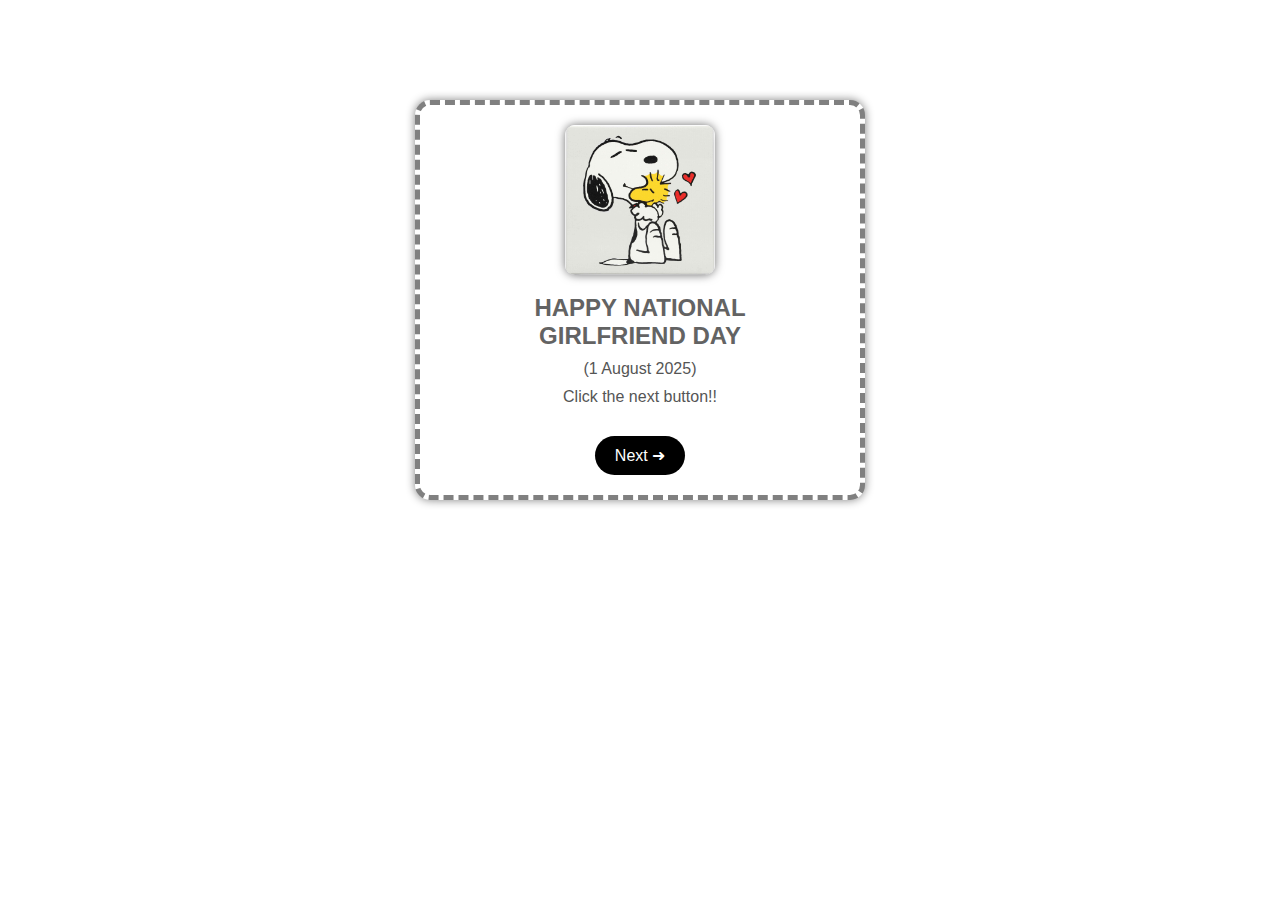
<file: index.html>
<!DOCTYPE html>
<html lang="en">
<head>
  <meta charset="UTF-8">
  <title>Happy National Girlfriend Day</title>
  <link rel="stylesheet" href="style.css">
</head>
<body>

  <div class="card">
    <img src="snoopylove.jpg" alt="cute cat">
    <h1>HAPPY NATIONAL<br>GIRLFRIEND DAY</h1>
    <p>(1 August 2025)</p>
    <p>Click the next button!! </p>
    <button class="button" onclick="window.location.href='index2.html'">Next ➜</button>
  </div>

</body>
</html>
</file>
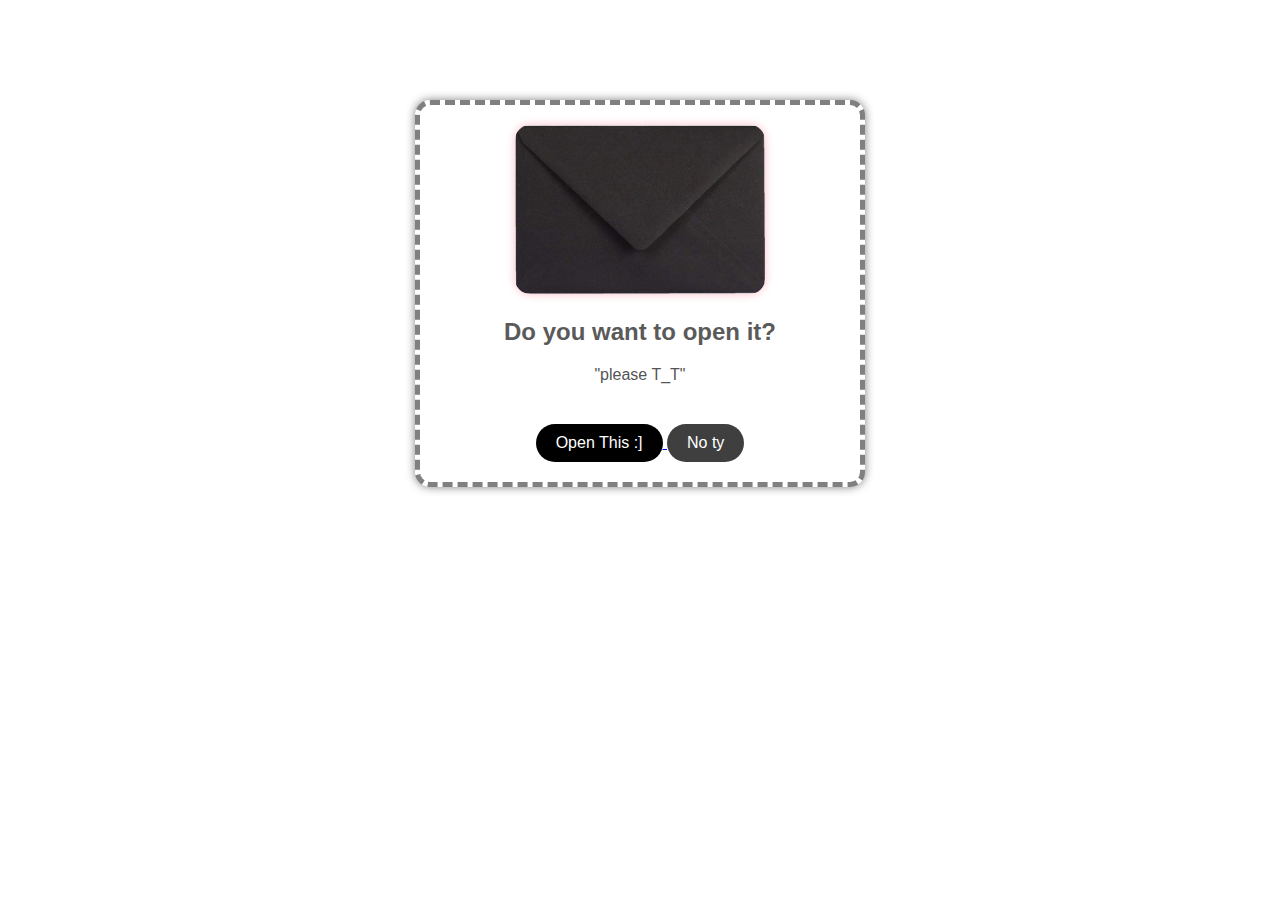
<file: index2.html>
<!DOCTYPE html>
<html lang="en">
<head>
  <meta charset="UTF-8">
  <title>Open the Letter</title>
  <link rel="stylesheet" href="style.css">
</head>
<body>

  <div class="card">
    <img src="amplop.jpg" alt="envelope" style="width: 250px; border-radius: 15px; box-shadow: 0 0 10px pink;">
    <h2 style="color: rgb(90, 90, 90); margin-top: 20px;">Do you want to open it?</h2>
    <p style="margin: 5px 0;">"please T_T"</p>

    <div style="margin-top: 20px;">
      <a href="index3.html">
        <button class="button">Open This :]</button>
      </a>
      <a href="index4.html">
        <button class="button" style="background-color: rgb(63, 63, 63);">No ty</button>
      </a>
    </div>
  </div>

</body>
</html>
</file>
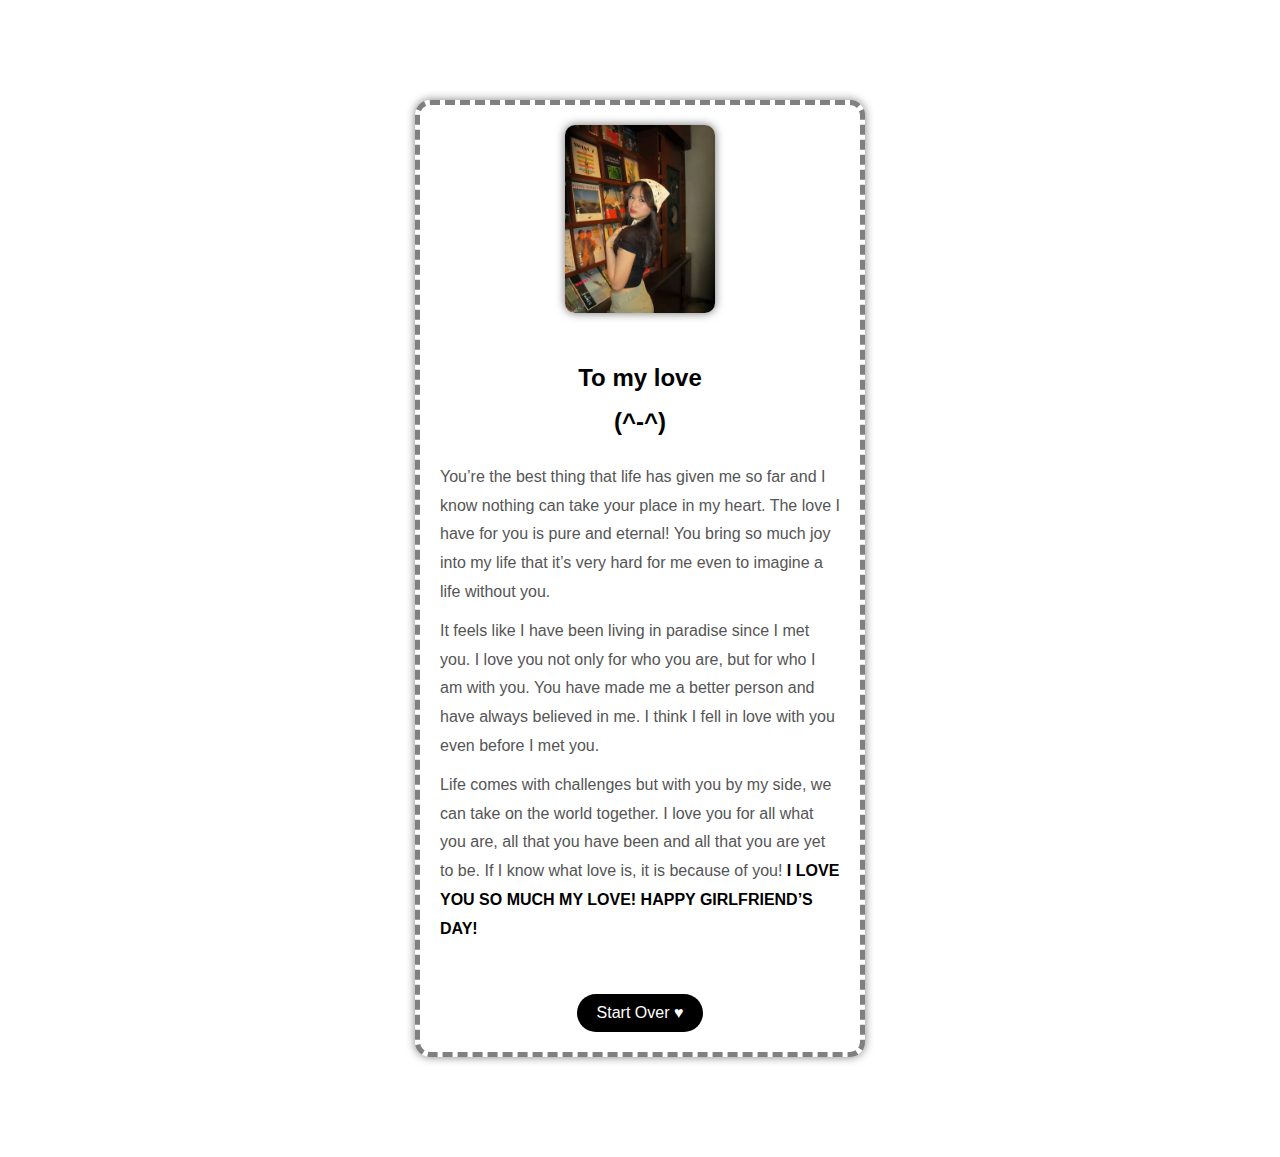
<file: index3.html>
<!DOCTYPE html>
<html lang="en">
<head>
  <meta charset="UTF-8">
  <title>To My Love</title>
  <link rel="stylesheet" href="style.css">
  <style>
    .letter {
      text-align: left;
      font-size: 16px;
      color: #444;
      line-height: 1.8;
      max-width: 500px;
      margin: auto;
    }

    .letter h2 {
      text-align: center;
      color: rgb(0, 0, 0);
      margin-bottom: 20px;
    }

    .center {
      text-align: center;
    }

    .photo {
      width: 300px;
      border-radius: 15px;
      margin-bottom: 20px;
      box-shadow: 0 0 10px pink;
    }
  </style>
</head>
<body>

  <div class="card">
    <div class="center">
      <img src="kathrina.jpg" alt="my love" class="photo">
    </div>

    <div class="letter">
      <h2>To my love<br>(^-^)</h2>
      <p>
        You’re the best thing that life has given me so far and I know nothing can take your place in my heart.
        The love I have for you is pure and eternal! You bring so much joy into my life that it’s very hard for me
        even to imagine a life without you.
      </p>
      <p>
        It feels like I have been living in paradise since I met you. I love you not only for who you are, but for who I am with you.
        You have made me a better person and have always believed in me. I think I fell in love with you even before I met you.
      </p>
      <p>
        Life comes with challenges but with you by my side, we can take on the world together. I love you for all what you are,
        all that you have been and all that you are yet to be.
        If I know what love is, it is because of you! 
        <strong style="color: rgb(0, 0, 0);">I LOVE YOU SO MUCH MY LOVE! HAPPY GIRLFRIEND’S DAY!</strong>
      </p>
    </div>

    <div class="center" style="margin-top: 30px;">
      <button class="button" onclick="window.location.href='index.html'">Start Over ♥</button>
    </div>
  </div>

</body>
</html>
</file>
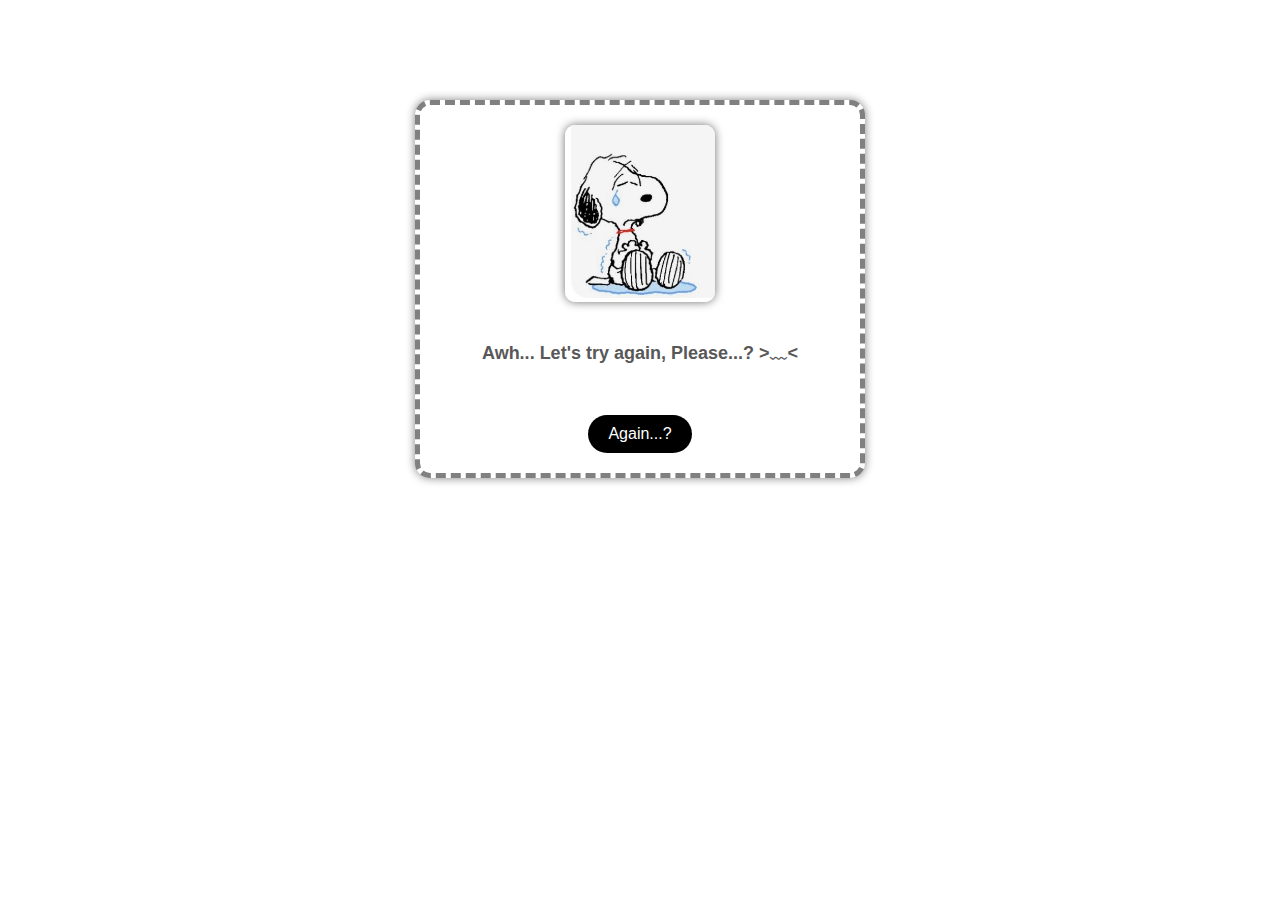
<file: index4.html>
<!DOCTYPE html>
<html lang="en">
<head>
  <meta charset="UTF-8">
  <title>Please Try Again</title>
  <link rel="stylesheet" href="style.css">
  <style>
    .center {
      text-align: center;
    }

    .sad-img {
      width: 150px;
      margin-bottom: 20px;
      border-radius: 15px;
      box-shadow: 0 0 10px rgb(94, 92, 92);
    }

    h2 {
      color: rgb(88, 88, 88);
      font-size: 18px;
      margin-bottom: 30px;
    }

    .button {
      padding: 10px 20px;
      background-color: rgb(0, 0, 0);
      color: white;
      border: none;
      border-radius: 20px;
      font-size: 16px;
      cursor: pointer;
      transition: background 0.3s;
    }

    .button:hover {
      background-color: rgb(34, 34, 34);
    }
  </style>
</head>
<body>

  <div class="card center">
    <img src="snoopysad.jpg" alt="sad character" class="sad-img">

    <h2>Awh... Let's try again, Please...? &gt;﹏&lt;</h2>

    <button class="button" onclick="window.location.href='index2.html'">Again...?</button>
  </div>

</body>
</html>
</file>
<file: style.css>
body {
  font-family: 'Comic Sans MS', cursive, sans-serif;
  background: url white; 
  background-size: cover;
  background-position: center;
  margin: 0;
  padding: 0;
}

.card {
  background: white;
  border: 5px dashed rgb(128, 128, 128);
  border-radius: 15px;
  width: 400px;
  margin: 100px auto;
  padding: 20px;
  text-align: center;
  box-shadow: 0 0 10px rgb(129, 129, 129);
}

.card img {
  width: 150px;
  border-radius: 10px;
  box-shadow: 0 0 10px rgb(112, 112, 112);
}

h1 {
  color: rgb(99, 99, 99);
  font-size: 24px;
  margin: 15px 0 5px;
}

p {
  margin: 10px 0;
  font-size: 16px;
  color: #555;
}

.button {
  margin-top: 20px;
  padding: 10px 20px;
  background-color: rgb(0, 0, 0);
  color: white;
  border: none;
  border-radius: 20px;
  cursor: pointer;
  font-size: 16px;
  transition: background 0.3s;
}

.button:hover {
  background-color: rgb(231, 205, 219);
}
</file>
